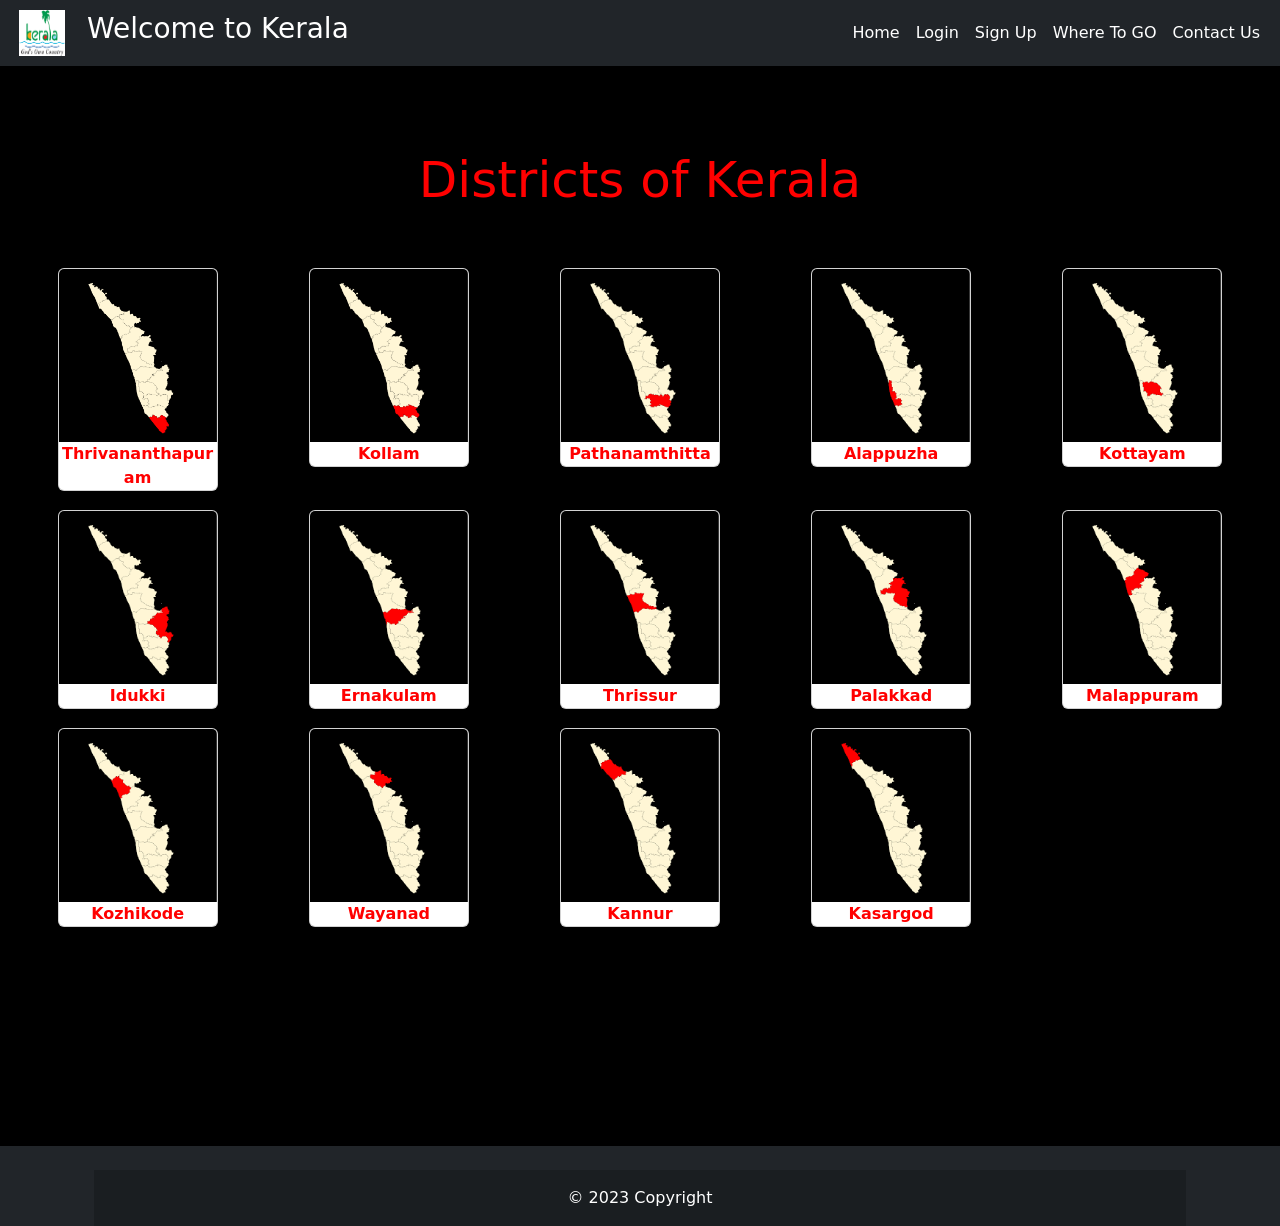
<file: districts.html>
<!DOCTYPE html>
<html lang="en">
<head>
    <meta charset="UTF-8">
    <meta http-equiv="X-UA-Compatible" content="IE=edge">
    <meta name="viewport" content="width=device-width, initial-scale=1.0">
    <title>Districts</title>
    <link rel="stylesheet" href="css/districts.css">
    <link href="https://cdn.jsdelivr.net/npm/bootstrap@5.3.0-alpha1/dist/css/bootstrap.min.css" rel="stylesheet" integrity="sha384-GLhlTQ8iRABdZLl6O3oVMWSktQOp6b7In1Zl3/Jr59b6EGGoI1aFkw7cmDA6j6gD" crossorigin="anonymous">
    <script src="https://cdn.jsdelivr.net/npm/bootstrap@5.3.0-alpha1/dist/js/bootstrap.bundle.min.js" integrity="sha384-w76AqPfDkMBDXo30jS1Sgez6pr3x5MlQ1ZAGC+nuZB+EYdgRZgiwxhTBTkF7CXvN" crossorigin="anonymous"></script>
</head>
<body>
    <nav class="navbar navbar-expand-lg bg-dark text-white fixed-top">
        <div class="container-fluid ">
          <img src="images/logoo.png" alt="logo" width="50px" height="50px">
          <h3 id="heading">Welcome to Kerala</h3>
          <button class="navbar-toggler" type="button" data-bs-toggle="collapse" data-bs-target="#navbarTogglerDemo02" aria-controls="navbarTogglerDemo02" aria-expanded="false" aria-label="Toggle navigation">
            <span class="navbar-toggler-icon"></span>
          </button>
          <div class="collapse navbar-collapse" id="navbarTogglerDemo02">
            <ul class="navbar-nav ms-auto mb-2 mb-lg-0">
              <li class="nav-item">
                <a class="nav-link  text-white" aria-current="page" href="index.html">Home</a>
              </li>
              <li class="nav-item">
                <a class="nav-link text-white" href="login.html">Login</a>
              </li>
              <li class="nav-item">
                <a class="nav-link text-white" href="sign.html">Sign Up</a>
              </li>
              <li class="nav-item">
                <a class="nav-link active text-white " href="districts.html">Where To GO</a>
              </li>
              <li class="nav-item">
                <a class="nav-link text-white">Contact Us</a>
              </li>
            </ul>
        
          </div>
        </div>
    </nav>  
      <div class="row kerala mx-auto">
        <h2 >Districts of Kerala</h2>
      <div class="row row-cols-1 row-cols-md-2 row-cols-lg-5 mx-auto   ">
        <div class="col">
          <div class="card h-80 mx-auto fade-in-image" style="width: 10rem; ">
            <img src="images/thiru.png" class="card-img-top" alt="...">
            <a class="active" href="thiruvananthapuram.html">Thrivananthapuram</a>
            
          </div>
        </div>  
        <div class="col">
          <div class="card h-80 mx-auto fade-in-image" style="width: 10rem;">
            <img src="images/kollam.png" class="card-img-top" alt="...">
            <a href="">Kollam</a>
            
          </div>
        </div>  
        <div class="col">
          <div class="card h-80 mx-auto" style="width: 10rem;">
            <img src="images/images.png" class="card-img-top" alt="...">
            <a href="">Pathanamthitta</a>
            
          </div>
        </div>
        <div class="col">
          <div class="card h-80 mx-auto" style="width: 10rem;">
            <img src="images/alappu.png" class="card-img-top" alt="...">
            <a class="active"  href="">Alappuzha</a>
            
          </div>
        </div>
        <div class="col"> 
          <div class="card h-80 mx-auto" style="width: 10rem;">
            <img src="images/kott.png" class="card-img-top" alt="...">
            <a href="">Kottayam</a>
           
          </div>
        </div>
        <div class="col">
          <div class="card h-80 mx-auto " style="width: 10rem;">
            <img src="images/idu.png" class="card-img-top" alt="...">
            <a class="active" href="idukki.html">Idukki</a>
            
          </div>
        </div> 
        <div class="col"> 
          <div class="card h-80 mx-auto" style="width: 10rem;">
            <img id="falls" src="images/erna.png" class="card-img-top" alt="...">
            <a href="">Ernakulam</a>
           
          </div>
        </div>
        <div class="col"> 
          <div class="card h-80 mx-auto " style="width: 10rem;">
            <img id="beach"src="images/thri.png" class="card-img-top" alt="...">
            <a class="active" href="thrissur.html">Thrissur</a>
          </div>
        </div>
        <div class="col"> 
            <div class="card h-80 mx-auto" style="width: 10rem;">
              <img id="beach"src="images/pala.png" class="card-img-top" alt="...">
              <a href="">Palakkad</a>
            </div>
        </div>
           
        <div class="col">
            <div class="card h-80 mx-auto" style="width: 10rem; ">
              <img src="images/mala.png" class="card-img-top" alt="...">
              <a href="">Malappuram</a>
              
            </div>
          </div>  
          <div class="col">
            <div class="card h-80 mx-auto" style="width: 10rem;">
              <img src="images/kozhi.png" class="card-img-top" alt="...">
              <a class="active" href="kozhikode.html">Kozhikode</a>
              
            </div>
          </div>  
          <div class="col">
            <div class="card h-80 mx-auto" style="width: 10rem;">
              <img src="images/waya.png" class="card-img-top" alt="...">
              <a class="active" href="wayanad.html">Wayanad</a>
              
            </div>
          </div>
          <div class="col">
            <div class="card h-80 mx-auto " style="width: 10rem;">
              <img src="images/kannu.png" class="card-img-top" alt="...">
              <a href="">Kannur</a>
              
            </div>
          </div>
          <div class="col"> 
            <div class="card h-80 mx-auto" style="width: 10rem;">
              <img src="images/kasa.png" class="card-img-top" alt="...">
              <a href="">Kasargod</a>
             
            </div>
          </div>
         
          
      </div>    
      </div> 

      <footer class="bg-dark text-center text-white">
        <!-- Grid container -->
        <div class="container p-4 pb-0">
                  <!-- Copyright -->
        <div class="text-center p-3" style="background-color: rgba(0, 0, 0, 0.2);">
          © 2023 Copyright
          
        </div>
        <!-- Copyright -->
      </footer>
        
      </div>
      <!-- End of .container -->
        
</body>
</html>
</file>
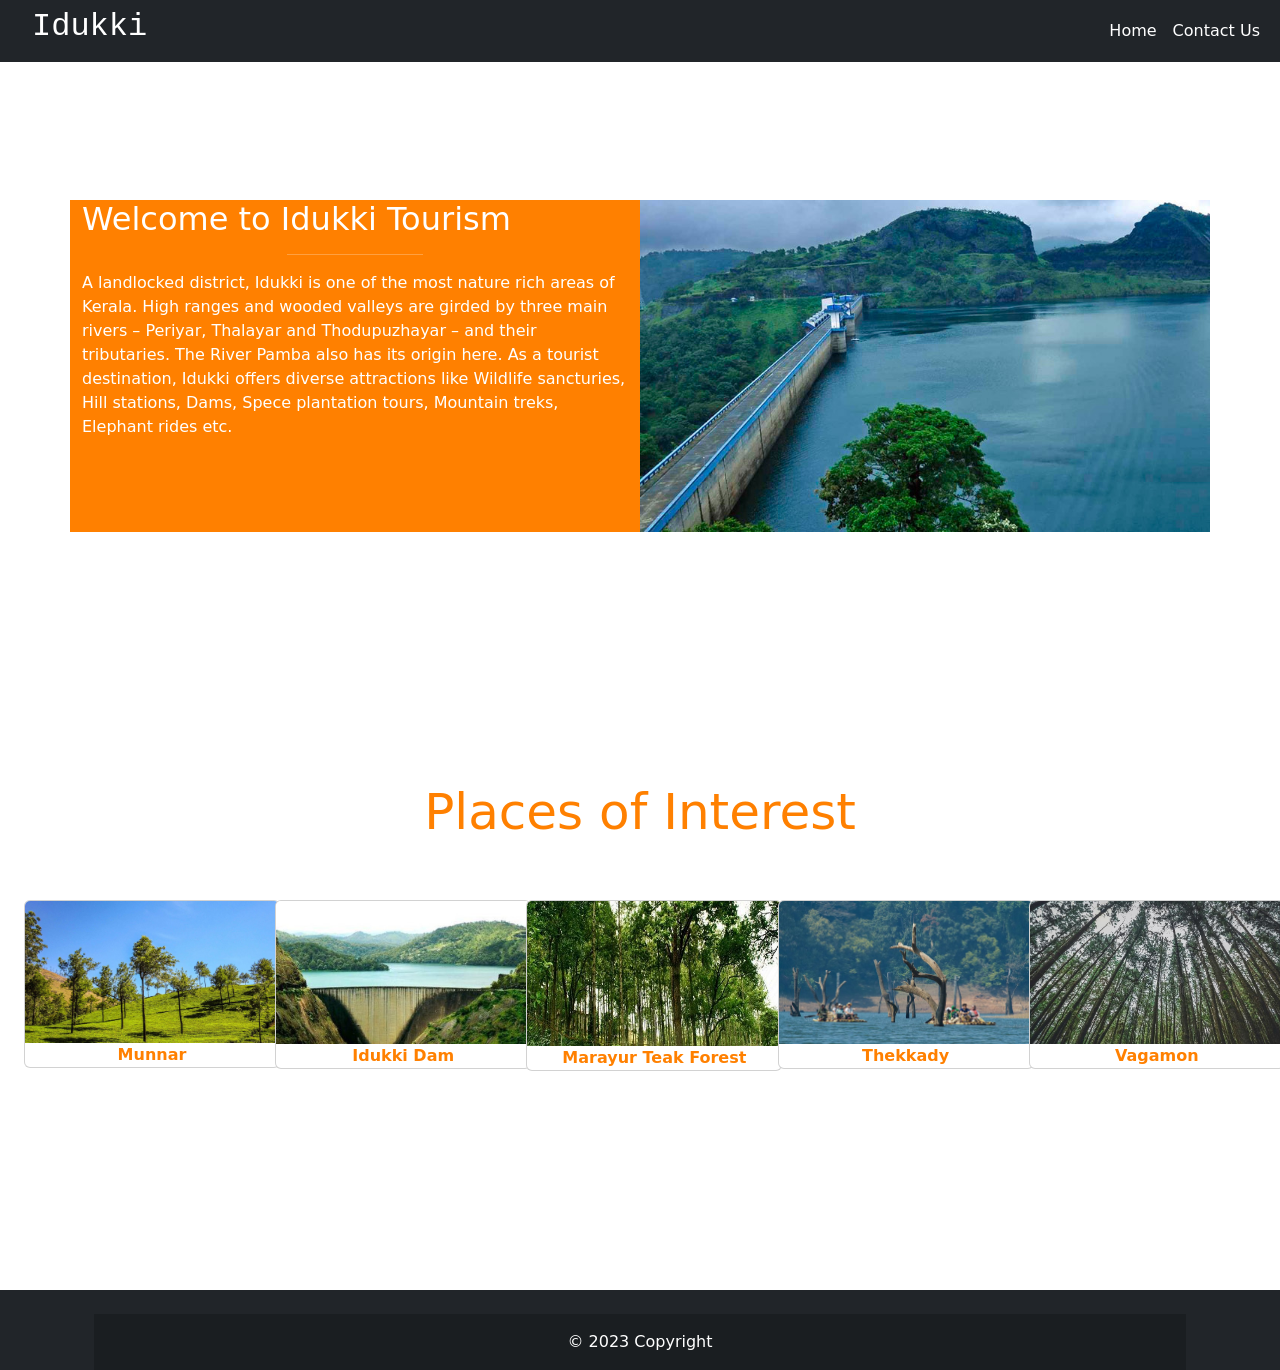
<file: idukki.html>
<!DOCTYPE html>
<html lang="en">
<head>
    <meta charset="UTF-8">
    <meta http-equiv="X-UA-Compatible" content="IE=edge">
    <meta name="viewport" content="width=device-width, initial-scale=1.0">
    <title>Idukki</title>
    <link rel="stylesheet" href="css/idukki.css">
    <link href="https://cdn.jsdelivr.net/npm/bootstrap@5.3.0-alpha1/dist/css/bootstrap.min.css" rel="stylesheet" integrity="sha384-GLhlTQ8iRABdZLl6O3oVMWSktQOp6b7In1Zl3/Jr59b6EGGoI1aFkw7cmDA6j6gD" crossorigin="anonymous">
    <script src="https://cdn.jsdelivr.net/npm/bootstrap@5.3.0-alpha1/dist/js/bootstrap.bundle.min.js" integrity="sha384-w76AqPfDkMBDXo30jS1Sgez6pr3x5MlQ1ZAGC+nuZB+EYdgRZgiwxhTBTkF7CXvN" crossorigin="anonymous"></script>
</head>
<body>
    <nav class="navbar fixed-top navbar-expand-lg bg-dark text-white fixed-top">
        <div class="container-fluid ">
          
          <h2 id="heading">Idukki</h2>
          <button class="navbar-toggler" type="button" data-bs-toggle="collapse" data-bs-target="#navbarTogglerDemo02" aria-controls="navbarTogglerDemo02" aria-expanded="false" aria-label="Toggle navigation">
            <span class="navbar-toggler-icon"></span>
          </button>
          <div class="collapse navbar-collapse" id="navbarTogglerDemo02">
            <ul class="navbar-nav ms-auto mb-2 mb-lg-0">
              
              <li class="nav-item">
                <a class="nav-link active text-white" href="districts.html">Home</a>
              </li>
              <li class="nav-item">
                <a class="nav-link text-white">Contact Us</a>
              </li>
            </ul>
        
          </div>
        </div>
    </nav> 
    <!--  -->
    <section class="welcome">
        <div class="container">
    <div class="row ">
        <div class="col-md-6 left">
            <aside>
                <h2>Welcome to Idukki Tourism</h2>
                <hr class="w-25 mx-auto">
                <p>
                    A landlocked district, Idukki is one of the most nature rich areas of Kerala. High ranges and wooded valleys are girded by three main rivers – Periyar, Thalayar and Thodupuzhayar – and their tributaries. The River Pamba also has its origin here. As a tourist destination, Idukki offers diverse attractions like Wildlife sancturies, Hill stations, Dams, Spece plantation tours, Mountain treks, Elephant rides etc.
                     
                </p>
            </aside>

        </div>
        
        <div class="col-md-6 right p-0" data-parallax="scroll" >
          <img src="images/idukki-dam-aravind-bala.jpg" class="img-fluid" id="right-img">
        </div>

    </div>
    </div>
    </section>
     <!--  -->
    
     <div class="row kerala mx-auto">
        <h2 >Places of Interest</h2>
      <div class="row row-cols-1 row-cols-md-2 row-cols-lg-5 mx-auto   ">
        <div class="col">
          <div class="card h-90 mx-auto fade-in-image" style="width: 16rem; ">
            <img src="images/munnar.jpg" class="card-img-top" alt="...">
            <a class="active" href="">Munnar</a>
            
          </div>
        </div>  
        <div class="col">
          <div class="card h-90 mx-auto fade-in-image" style="width: 16rem;">
            <img src="images/Idukki-arch-dam-JayKrishnan-twitter.jpg" class="card-img-top" alt="...">
            <a href="">Idukki Dam</a>
            
          </div>
        </div>  
        <div class="col">
          <div class="card h-90 mx-auto" style="width: 16rem;">
            <img src="images/Marayoor-Sandalwoodt-Munnar-2.jpg" class="card-img-top" alt="...">
            <a href="">Marayur Teak Forest</a>
            
          </div>
        </div>
        <div class="col">
          <div class="card h-90 mx-auto" style="width: 16rem;">
            <img src="images/2018060638-1024x577.jpg" class="card-img-top" alt="...">
            <a class="active"  href="">Thekkady</a>
            
          </div>
        </div>
        <div class="col"> 
          <div class="card h-90 mx-auto" style="width: 16rem;">
            <img src="images/waga2.jpg" class="card-img-top" alt="...">
            <a href="">Vagamon</a>
           
          </div>
        </div>
       </div>
      </div>
      <footer class="bg-dark text-center text-white">
        <!-- Grid container -->
        <div class="container p-4 pb-0">
                  <!-- Copyright -->
        <div class="text-center p-3" style="background-color: rgba(0, 0, 0, 0.2);">
          © 2023 Copyright
          
        </div>
        <!-- Copyright -->
      </footer>
        
      </div>
      <!-- End of .container -->
        
      
    
    
</body>
</html>
</file>
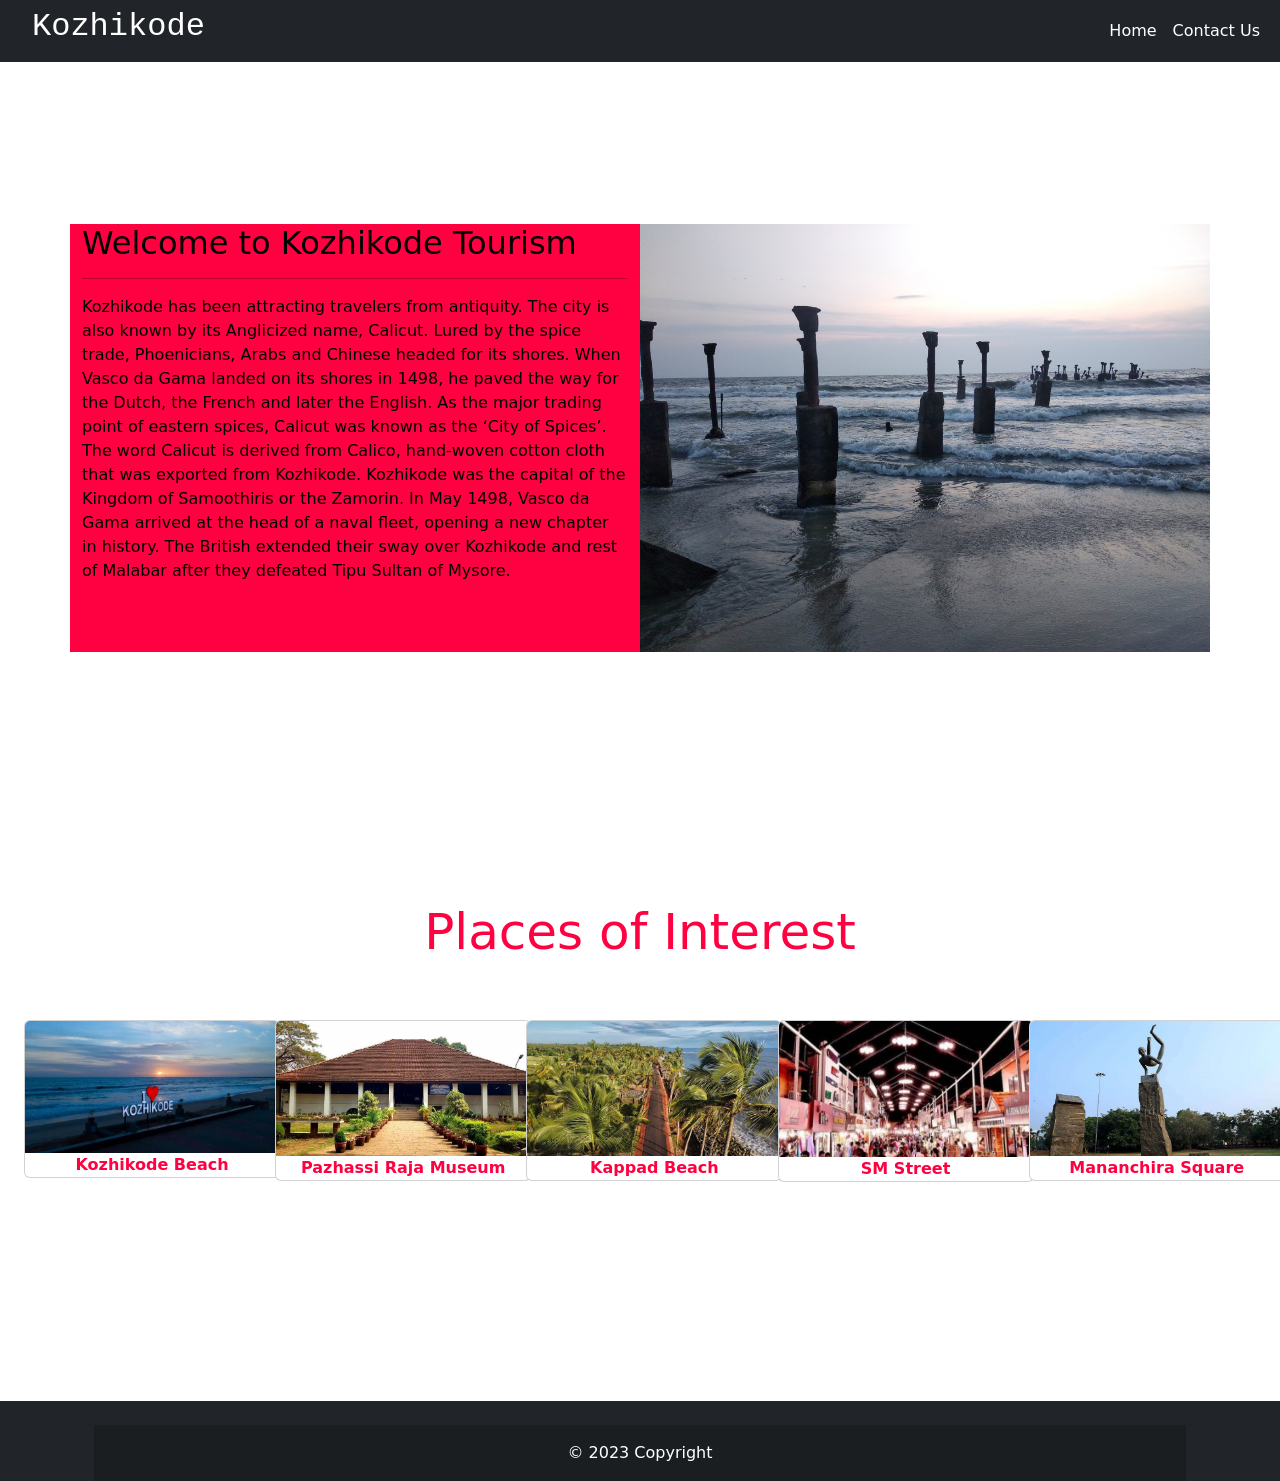
<file: kozhikode.html>
!DOCTYPE html>
<html lang="en">
<head>
    <meta charset="UTF-8">
    <meta http-equiv="X-UA-Compatible" content="IE=edge">
    <meta name="viewport" content="width=device-width, initial-scale=1.0">
    <title>Kozhikode</title>
    <link rel="stylesheet" href="css/kozhikode.css">
    <link href="https://cdn.jsdelivr.net/npm/bootstrap@5.3.0-alpha1/dist/css/bootstrap.min.css" rel="stylesheet" integrity="sha384-GLhlTQ8iRABdZLl6O3oVMWSktQOp6b7In1Zl3/Jr59b6EGGoI1aFkw7cmDA6j6gD" crossorigin="anonymous">
    <script src="https://cdn.jsdelivr.net/npm/bootstrap@5.3.0-alpha1/dist/js/bootstrap.bundle.min.js" integrity="sha384-w76AqPfDkMBDXo30jS1Sgez6pr3x5MlQ1ZAGC+nuZB+EYdgRZgiwxhTBTkF7CXvN" crossorigin="anonymous"></script>
</head>
<body>
    <nav class="navbar fixed-top navbar-expand-lg bg-dark text-white fixed-top">
        <div class="container-fluid ">
          
          <h2 id="heading">Kozhikode</h2>
          <button class="navbar-toggler" type="button" data-bs-toggle="collapse" data-bs-target="#navbarTogglerDemo02" aria-controls="navbarTogglerDemo02" aria-expanded="false" aria-label="Toggle navigation">
            <span class="navbar-toggler-icon"></span>
          </button>
          <div class="collapse navbar-collapse" id="navbarTogglerDemo02">
            <ul class="navbar-nav ms-auto mb-2 mb-lg-0">
              
              <li class="nav-item">
                <a class="nav-link active text-white" href="districts.html">Home</a>
              </li>
              <li class="nav-item">
                <a class="nav-link text-white">Contact Us</a>
              </li>
            </ul>
        
          </div>
        </div>
    </nav> 
    <!--  -->
    <section class="welcome">
        <div class="container">
    <div class="row ">
        <div class="col-md-6 left">
            <aside>
                <h2 id="heading mx-auto">Welcome to Kozhikode Tourism</h2>
                <hr class="w-30 mx-auto">
                <p>
                  Kozhikode has been attracting travelers from antiquity. The city is also known by its Anglicized name, Calicut.

                  Lured by the spice trade, Phoenicians, Arabs and Chinese headed for its shores. When Vasco da Gama landed on its shores in 1498, he paved the way for the Dutch, the French and later the English. As the major trading point of eastern spices, Calicut was known as the ‘City of Spices’.
                  
                 The word Calicut is derived from Calico, hand-woven cotton cloth that was exported from Kozhikode. Kozhikode was the capital of the Kingdom of Samoothiris or the Zamorin.
                  
                 In May 1498, Vasco da Gama arrived at the head of a naval fleet, opening a new chapter in history. The British extended their sway over Kozhikode and rest of Malabar after they defeated Tipu Sultan of Mysore. 
                     
                </p>
            </aside>

        </div>
        
        <div class="col-md-6 right p-0" data-parallax="scroll" >
          <img src="images/Kozhikode-beach.jpg" class="img-fluid" id="right-img">
        </div>

    </div>
    </div>
    </section>
     <!--  -->
    
     <div class="row kerala mx-auto">
        <h2 >Places of Interest</h2>
      <div class="row row-cols-1 row-cols-md-2 row-cols-lg-5 mx-auto   ">
        <div class="col">
          <div class="card h-90 mx-auto" style="width: 16rem; ">
            <img src="images/kozhikode-beach-main.jpg" class="card-img-top" alt="...">
            <a class="active" href="">Kozhikode Beach</a>
            
          </div>
        </div>  
        <div class="col">
          <div class="card h-80 mx-auto " style="width: 16rem;">
            <img src="images/pazhassi-raja-museum-art-gallery.jpg" class="card-img-top" alt="...">
            <a href="">Pazhassi Raja Museum</a>
            
          </div>
        </div>  
        <div class="col">
          <div class="card h-90 mx-auto" style="width: 16rem;">
            <img src="images/kappad-beach.jpg" class="card-img-top" alt="...">
            <a href="">Kappad Beach</a>
            
          </div>
        </div>
        <div class="col">
          <div class="card h-90 mx-auto" style="width: 16rem;">
            <img src="images/D3OTm3nWkAEu5yj.jpg" class="card-img-top" alt="...">
            <a class="active"  href="">SM Street</a>
            
          </div>
        </div>
        <div class="col"> 
          <div class="card h-90 mx-auto" style="width: 16rem;">
            <img src="images/Mananchira_Square-16112019180122.jpg" class="card-img-top" alt="...">
            <a href="">Mananchira Square</a>
           
          </div>
        </div>
       </div>
      </div>
      <footer class="bg-dark text-center text-white">
        <!-- Grid container -->
        <div class="container p-4 pb-0">
                  <!-- Copyright -->
        <div class="text-center p-3" style="background-color: rgba(0, 0, 0, 0.2);">
          © 2023 Copyright
          
        </div>
        <!-- Copyright -->
      </footer>
        
      </div>
      <!-- End of .container -->
        
      
    
    
</body>
</html>
</file>
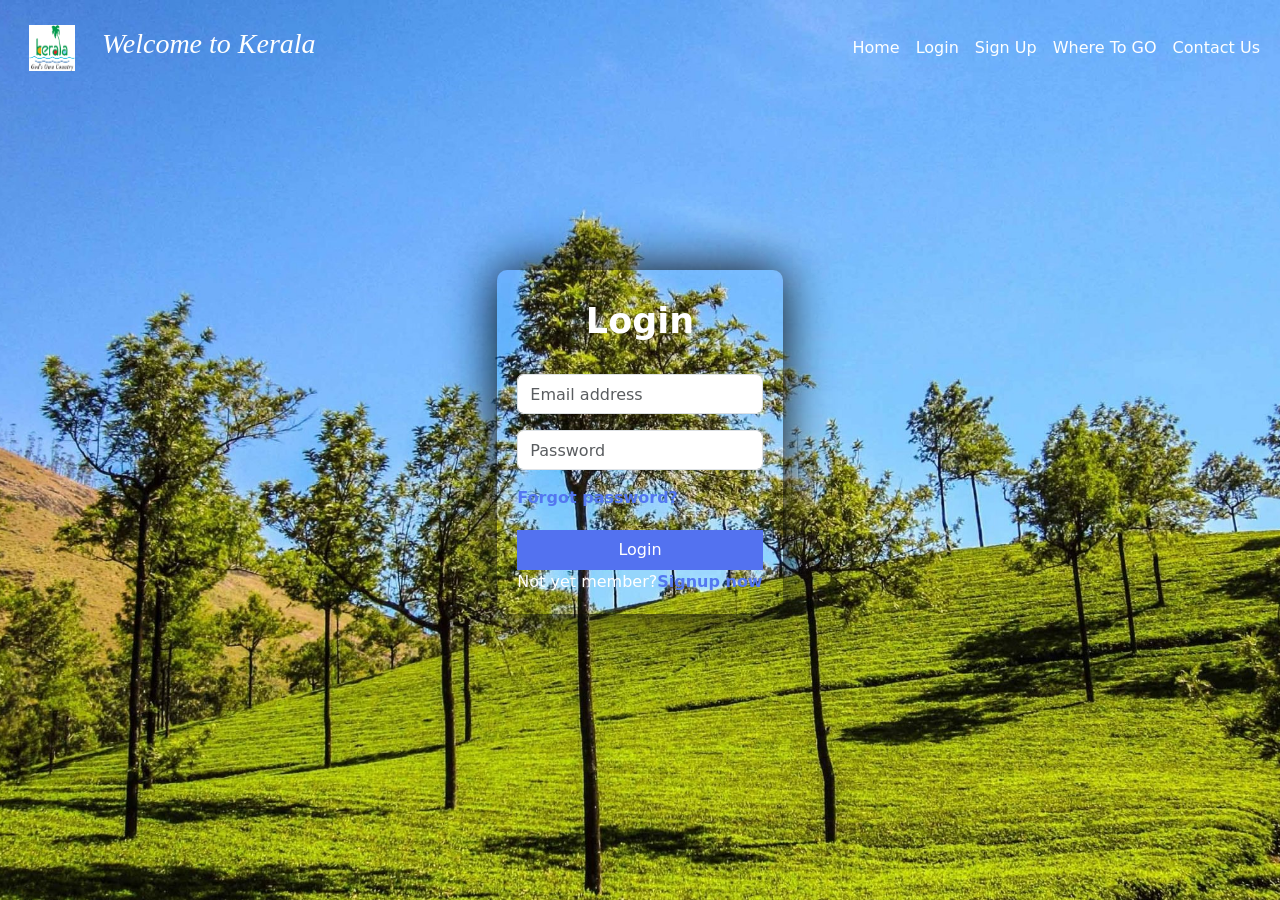
<file: login.html>
<!DOCTYPE html>
<html lang="en">
<head>
    <meta charset="UTF-8">
    <meta http-equiv="X-UA-Compatible" content="IE=edge">
    <meta name="viewport" content="width=device-width, initial-scale=1.0">
    <title>Login Page</title>
    <link rel="stylesheet" href="css/login.css">
    <link href="https://cdn.jsdelivr.net/npm/bootstrap@5.3.0-alpha1/dist/css/bootstrap.min.css" rel="stylesheet" integrity="sha384-GLhlTQ8iRABdZLl6O3oVMWSktQOp6b7In1Zl3/Jr59b6EGGoI1aFkw7cmDA6j6gD" crossorigin="anonymous">
    <script src="https://cdn.jsdelivr.net/npm/bootstrap@5.3.0-alpha1/dist/js/bootstrap.bundle.min.js" integrity="sha384-w76AqPfDkMBDXo30jS1Sgez6pr3x5MlQ1ZAGC+nuZB+EYdgRZgiwxhTBTkF7CXvN" crossorigin="anonymous"></script>
    <script src="https://cdn.jsdelivr.net/npm/@popperjs/core@2.11.6/dist/umd/popper.min.js" integrity="sha384-oBqDVmMz9ATKxIep9tiCxS/Z9fNfEXiDAYTujMAeBAsjFuCZSmKbSSUnQlmh/jp3" crossorigin="anonymous"></script>
<script src="https://cdn.jsdelivr.net/npm/bootstrap@5.3.0-alpha1/dist/js/bootstrap.min.js" integrity="sha384-mQ93GR66B00ZXjt0YO5KlohRA5SY2XofN4zfuZxLkoj1gXtW8ANNCe9d5Y3eG5eD" crossorigin="anonymous"></script>
</head>
<body>
    <div class="full-page">
        
    
        <nav class="navbar navbar-expand-lg text-white">
        <div class="container-fluid">
          <img src="images/logoo.png" alt="logo" >
          <h3 id="heading">Welcome to Kerala</h3>
          <button class="navbar-toggler" type="button" data-bs-toggle="collapse" data-bs-target="#navbarTogglerDemo02" aria-controls="navbarTogglerDemo02" aria-expanded="false" aria-label="Toggle navigation">
            <span class="navbar-toggler-icon"></span>
          </button>
          <div class="collapse navbar-collapse" id="navbarTogglerDemo02">
            <ul class="navbar-nav ms-auto mb-2 mb-lg-0">
              <li class="nav-item">
                <a class="nav-link  text-white" aria-current="page" href="index.html">Home</a>
              </li>
              <li class="nav-item">
                <a class="nav-link active text-white" href="login.html">Login</a>
              </li>
              <li class="nav-item">
                <a class="nav-link text-white" href="sign.html">Sign Up</a>
              </li>
              <li class="nav-item">
                <a class="nav-link text-white " href="districts.html">Where To GO</a>
              </li>
              <li class="nav-item">
                <a class="nav-link text-white">Contact Us</a>
              </li>
            </ul>
        
          </div>
        </div>
      </nav>
      
    </div> 



       <div class="formcontainer d-flex justifyy-content-centre text-white">
            <form action="districts.html">
                <h4>Login</h4>
                <br>
                <div class="mb-3 input-area" >
                <input type="email"  placeholder="Email address"class="form-control" id="email" onkeyup="validateEmail()" >
                <span id="emailError"></span>
                </div>

              
                <div class="mb-3 input-area">
                <input type="password" placeholder="Password" class="form-control" id="password" onkeyup="validatePassword()">
                <span id="passError"></span>
                <div id="passStrength" class="strength"></div>
                </div>

                <div class="pass-link">
                <a href="#">Forgot password?</a>
                
                <input type="submit" value="Login" onclick="return validateLogin()">
                </div>
                <div class="signup-link">Not yet member?<a href="sign.html">Signup now</a>

                </div>
              
              </form>
  </div>  

<script src="login.js"></script>   
</body>
</html>
</file>
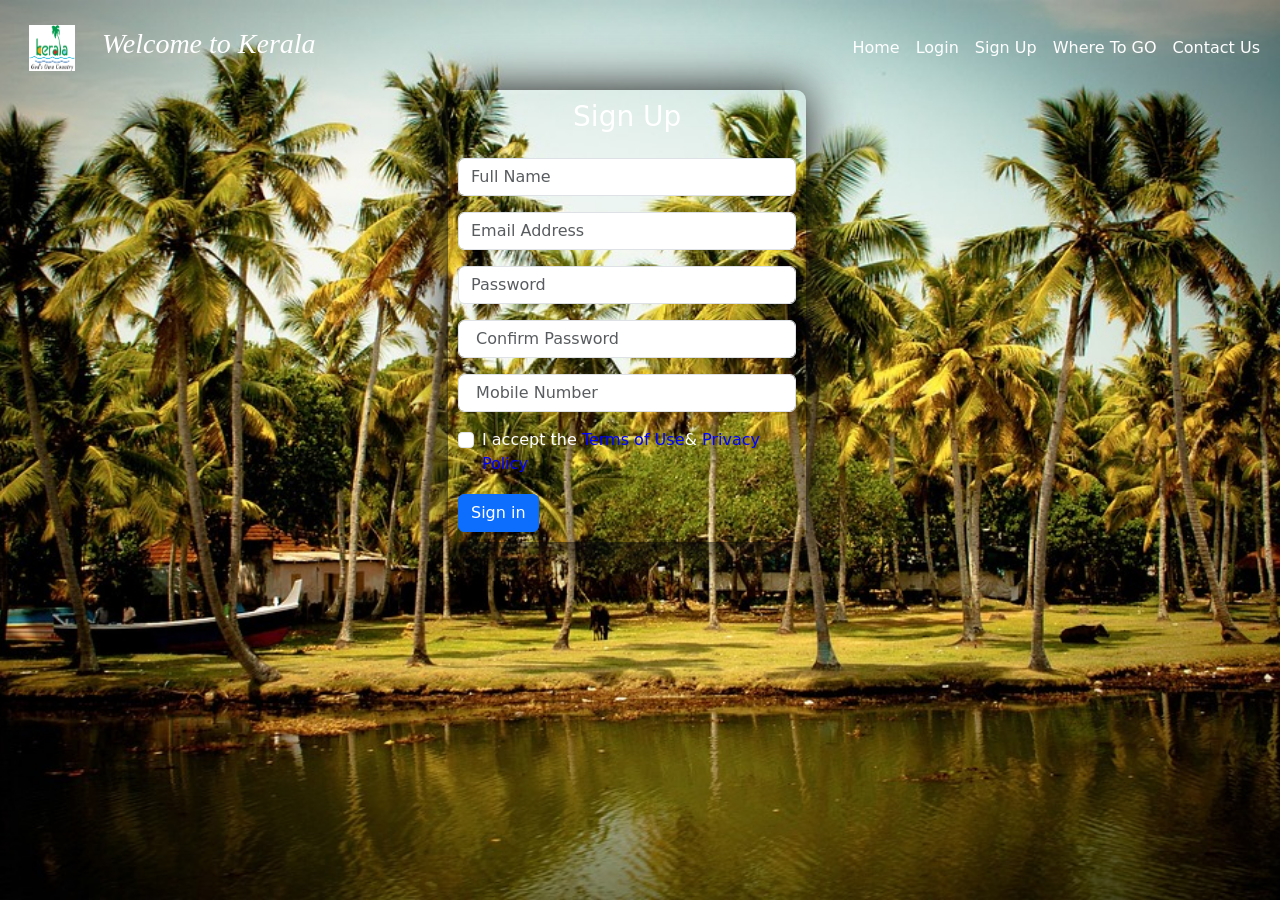
<file: sign.html>
<!DOCTYPE html>
<html lang="en">
<head>
    <meta charset="UTF-8">
    <meta http-equiv="X-UA-Compatible" content="IE=edge">
    <meta name="viewport" content="width=device-width, initial-scale=1.0">
    <title>Sign Up </title>
    <link rel="stylesheet" href="css/sign.css">
    <link href="https://cdn.jsdelivr.net/npm/bootstrap@5.3.0-alpha1/dist/css/bootstrap.min.css" rel="stylesheet" integrity="sha384-GLhlTQ8iRABdZLl6O3oVMWSktQOp6b7In1Zl3/Jr59b6EGGoI1aFkw7cmDA6j6gD" crossorigin="anonymous">
    <script src="https://cdn.jsdelivr.net/npm/bootstrap@5.3.0-alpha1/dist/js/bootstrap.bundle.min.js" integrity="sha384-w76AqPfDkMBDXo30jS1Sgez6pr3x5MlQ1ZAGC+nuZB+EYdgRZgiwxhTBTkF7CXvN" crossorigin="anonymous"></script>
    <script src="https://cdn.jsdelivr.net/npm/@popperjs/core@2.11.6/dist/umd/popper.min.js" integrity="sha384-oBqDVmMz9ATKxIep9tiCxS/Z9fNfEXiDAYTujMAeBAsjFuCZSmKbSSUnQlmh/jp3" crossorigin="anonymous"></script>
<script src="https://cdn.jsdelivr.net/npm/bootstrap@5.3.0-alpha1/dist/js/bootstrap.min.js" integrity="sha384-mQ93GR66B00ZXjt0YO5KlohRA5SY2XofN4zfuZxLkoj1gXtW8ANNCe9d5Y3eG5eD" crossorigin="anonymous"></script>
</head>
<body>
    <div class="full-page">
        
    
        <nav class="navbar navbar-expand-lg text-white">
        <div class="container-fluid">
          <img src="images/logoo.png" alt="logo" width="50px" height="50px" >
          <h3 id="heading">Welcome to Kerala</h3>
          <button class="navbar-toggler" type="button" data-bs-toggle="collapse" data-bs-target="#navbarTogglerDemo02" aria-controls="navbarTogglerDemo02" aria-expanded="false" aria-label="Toggle navigation">
            <span class="navbar-toggler-icon"></span>
          </button>
          <div class="collapse navbar-collapse" id="navbarTogglerDemo02">
            <ul class="navbar-nav ms-auto mb-2 mb-lg-0">
              <li class="nav-item">
                <a class="nav-link  text-white" aria-current="page" href="index.html">Home</a>
              </li>
              <li class="nav-item">
                <a class="nav-link  text-white" href="login.html">Login</a>
              </li>
              <li class="nav-item">
                <a class="nav-link active text-white" href="sign.html">Sign Up</a>
              </li>
              <li class="nav-item">
                <a class="nav-link text-white " href="districts.html">Where To GO</a>
              </li>
              <li class="nav-item">
                <a class="nav-link text-white">Contact Us</a>
              </li>
            </ul>
        
          </div>
        </div>
      </nav>
      
    </div> 


 <div class="formcontainer  justify-content-center d-flex">
          <form action="login.html" class="row g-3 text-white ">
            <h3>Sign Up</h3>
            <br>
            <div class="col-md-12">
            <input type="text" class="form-control" onkeyup="validateName()" id="name" placeholder="Full Name">
            <span id="nameError"></span>
            </div>
           
            <div class="col-12">
            <input type="email" class="form-control"  onkeyup="validateEmail()" id="email" placeholder="Email Address">
            <span id="emailError"></span>
            </div>
            
            <div class="col-12">
            <input type="password" class="form-control"onkeyup="validatePassword()" id="password" placeholder="Password">
            <span id="passError"></span>
            </div>
            
            <div class="col-12">
            <input type="password" class="form-control" onkeyup="validateConfirm()" id="confirmPassword" placeholder=" Confirm Password">
            <span id="confirmError"></span>
            </div>
            
            <div class="col-12">
            <input type="text" class="form-control" onkeyup="validateNumber()" id="number" placeholder=" Mobile Number">
            <span id="numberError"></span>
            </div>
           
            <div class="col-12">
              <div class="form-check">
                <input class="form-check-input" type="checkbox" id="gridCheck">
                <label class="form-check-label" for="gridCheck">
                  I accept the <a href="#"> Terms of Use</a>&<a href="#"> Privacy Policy</a> 
                </label>
              </div>
            </div>
            
            <div class="col-12">
              <button type="submit" class="btn btn-primary"  onclick="return validateSignIn()">Sign in</button>
            </div>
          </form>
   </div> 

<script src="sign.js"></script>    
</body>
</html>
</file>
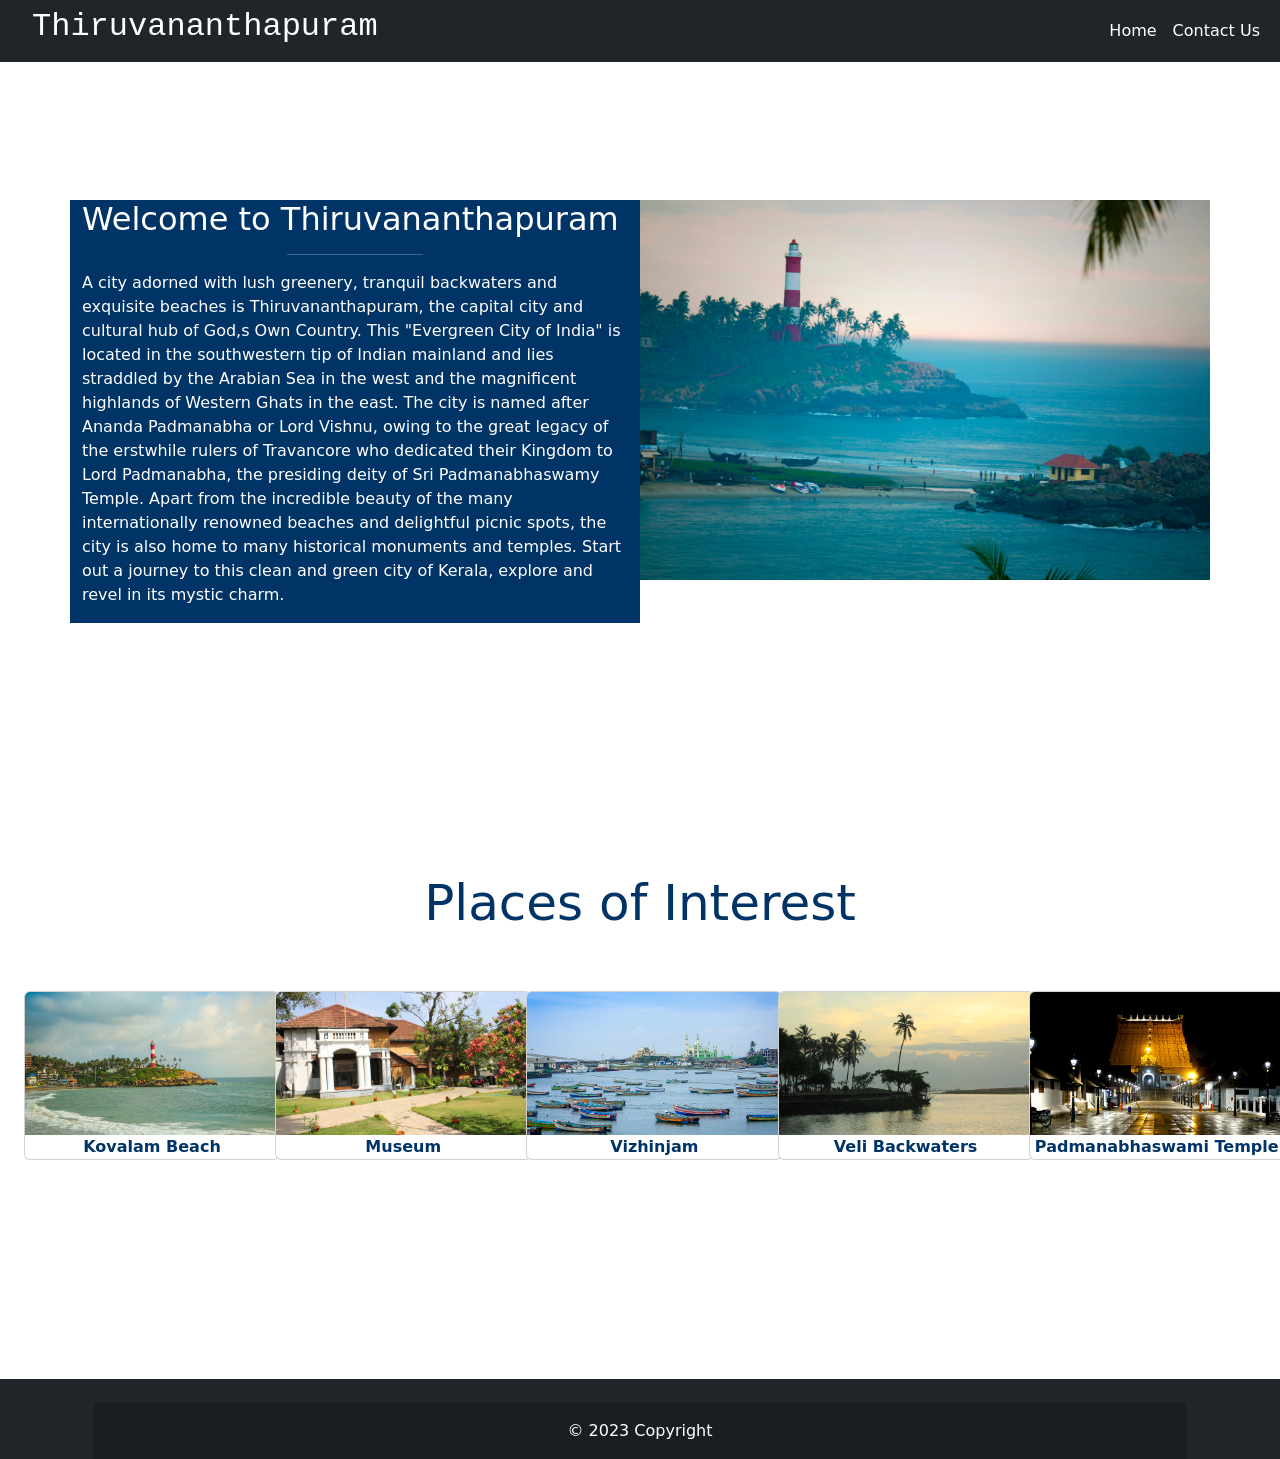
<file: thiruvananthapuram.html>
<!DOCTYPE html>
<html lang="en">
<head>
    <meta charset="UTF-8">
    <meta http-equiv="X-UA-Compatible" content="IE=edge">
    <meta name="viewport" content="width=device-width, initial-scale=1.0">
    <title>Thiruvananthapuram</title>
    <link rel="stylesheet" href="css/thiru.css">
    <link href="https://cdn.jsdelivr.net/npm/bootstrap@5.3.0-alpha1/dist/css/bootstrap.min.css" rel="stylesheet" integrity="sha384-GLhlTQ8iRABdZLl6O3oVMWSktQOp6b7In1Zl3/Jr59b6EGGoI1aFkw7cmDA6j6gD" crossorigin="anonymous">
    <script src="https://cdn.jsdelivr.net/npm/bootstrap@5.3.0-alpha1/dist/js/bootstrap.bundle.min.js" integrity="sha384-w76AqPfDkMBDXo30jS1Sgez6pr3x5MlQ1ZAGC+nuZB+EYdgRZgiwxhTBTkF7CXvN" crossorigin="anonymous"></script>
</head>
<body>
    <nav class="navbar fixed-top navbar-expand-lg bg-dark text-white fixed-top">
        <div class="container-fluid ">
          
          <h2 id="heading"> Thiruvananthapuram</h2>
          <button class="navbar-toggler" type="button" data-bs-toggle="collapse" data-bs-target="#navbarTogglerDemo02" aria-controls="navbarTogglerDemo02" aria-expanded="false" aria-label="Toggle navigation">
            <span class="navbar-toggler-icon"></span>
          </button>
          <div class="collapse navbar-collapse" id="navbarTogglerDemo02">
            <ul class="navbar-nav ms-auto mb-2 mb-lg-0">
              
              <li class="nav-item">
                <a class="nav-link active text-white" href="districts.html">Home</a>
              </li>
              <li class="nav-item">
                <a class="nav-link text-white">Contact Us</a>
              </li>
            </ul>
        
          </div>
        </div>
    </nav> 
    <!--  -->
    <section class="welcome">
        <div class="container">
    <div class="row ">
        <div class="col-md-6 left">
            <aside>
                <h2>Welcome to Thiruvananthapuram</h2>
                <hr class="w-25 mx-auto">
                <p>
                    A city adorned with lush greenery, tranquil backwaters and exquisite beaches is Thiruvananthapuram, the capital city and cultural hub of God,s Own Country. This "Evergreen City of India" is located in the southwestern tip of Indian mainland and lies straddled by the Arabian Sea in the west and the magnificent highlands of Western Ghats in the east. The city is named after Ananda Padmanabha or Lord Vishnu, owing to the great legacy of the erstwhile rulers of Travancore who dedicated their Kingdom to Lord Padmanabha, the presiding deity of Sri Padmanabhaswamy Temple. Apart from the incredible beauty of the many internationally renowned beaches and delightful picnic spots, the city is also home to many historical monuments and temples. Start out a journey to this clean and green city of Kerala, explore and revel in its mystic charm.
                     
                </p>
            </aside>

        </div>
        
        <div class="col-md-6 right p-0" data-parallax="scroll" data-image-src="https://www.dtpcthiruvananthapuram.com/img/home-bg.jpg">
          <img src="images/home-bg.jpg" class="img-fluid" id="right-img">
        </div>

    </div>
    </div>
    </section>
     <!--  -->
    
     <div class="row kerala mx-auto">
        <h2 >Places of Interest</h2>
      <div class="row row-cols-1 row-cols-md-2 row-cols-lg-5 mx-auto   ">
        <div class="col">
          <div class="card h-90 mx-auto fade-in-image" style="width: 16rem; ">
            <img src="images/kovalam.jpg" class="card-img-top" alt="...">
            <a class="active" href="thiruvananthapuram.html">Kovalam Beach</a>
            
          </div>
        </div>  
        <div class="col">
          <div class="card h-90 mx-auto fade-in-image" style="width: 16rem;">
            <img src="images/keralam-museum-of-history-heritage.jpg" class="card-img-top" alt="...">
            <a href="">Museum</a>
            
          </div>
        </div>  
        <div class="col">
          <div class="card h-90 mx-auto" style="width: 16rem;">
            <img src="images/vizhinjam.jpg" class="card-img-top" alt="...">
            <a href="">Vizhinjam</a>
            
          </div>
        </div>
        <div class="col">
          <div class="card h-90 mx-auto" style="width: 16rem;">
            <img src="images/veli-backwaters.jpg" class="card-img-top" alt="...">
            <a class="active"  href="">Veli Backwaters</a>
            
          </div>
        </div>
        <div class="col"> 
          <div class="card h-90 mx-auto" style="width: 16rem;">
            <img src="images/padmanabhswami-temple.jpg" class="card-img-top" alt="...">
            <a href="">Padmanabhaswami Temple</a>
           
          </div>
        </div>
       </div>
      </div>
      <footer class="bg-dark text-center text-white">
        <!-- Grid container -->
        <div class="container p-4 pb-0">
                  <!-- Copyright -->
        <div class="text-center p-3" style="background-color: rgba(0, 0, 0, 0.2);">
          © 2023 Copyright
          
        </div>
        <!-- Copyright -->
      </footer>
        
      </div>
      <!-- End of .container -->
        
      
    
    
</body>
</html>
</file>
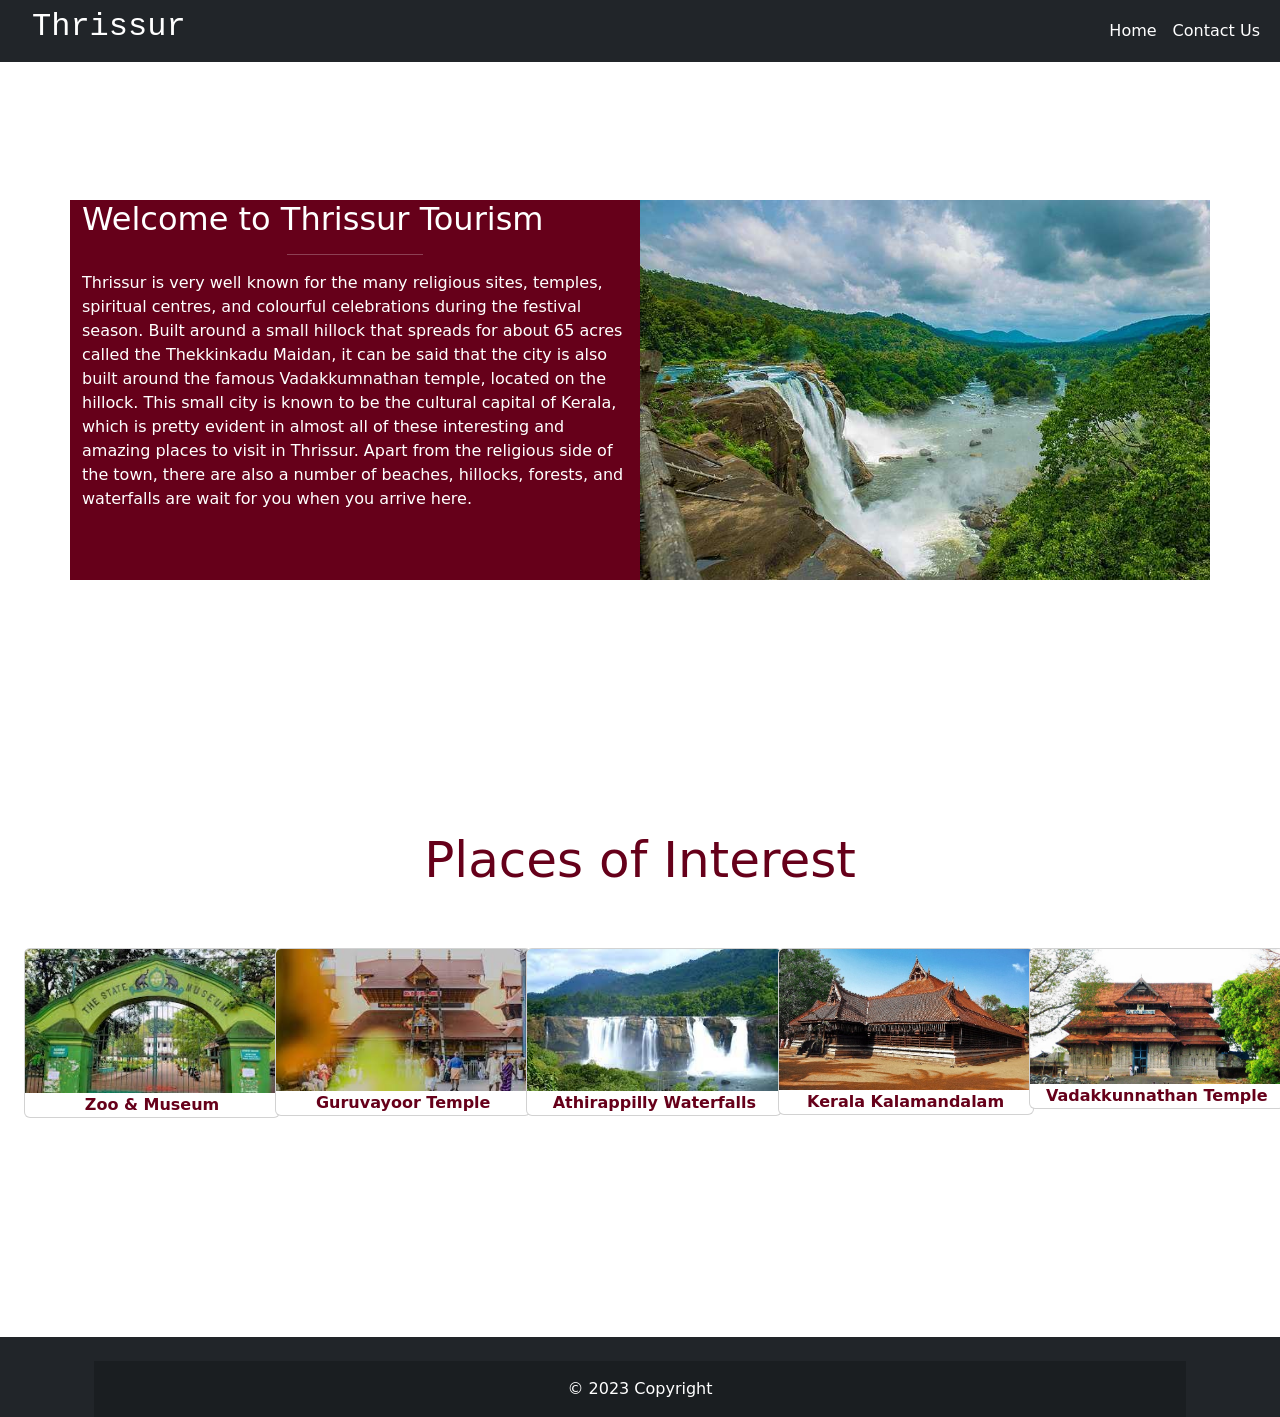
<file: thrissur.html>
<!DOCTYPE html>
<html lang="en">
<head>
    <meta charset="UTF-8">
    <meta http-equiv="X-UA-Compatible" content="IE=edge">
    <meta name="viewport" content="width=device-width, initial-scale=1.0">
    <title>Thrissur</title>
    <link rel="stylesheet" href="css/thrissur.css">
    <link href="https://cdn.jsdelivr.net/npm/bootstrap@5.3.0-alpha1/dist/css/bootstrap.min.css" rel="stylesheet" integrity="sha384-GLhlTQ8iRABdZLl6O3oVMWSktQOp6b7In1Zl3/Jr59b6EGGoI1aFkw7cmDA6j6gD" crossorigin="anonymous">
    <script src="https://cdn.jsdelivr.net/npm/bootstrap@5.3.0-alpha1/dist/js/bootstrap.bundle.min.js" integrity="sha384-w76AqPfDkMBDXo30jS1Sgez6pr3x5MlQ1ZAGC+nuZB+EYdgRZgiwxhTBTkF7CXvN" crossorigin="anonymous"></script>
    <link rel="stylesheet" href="https://cdnjs.cloudflare.com/ajax/libs/font-awesome/4.7.0/css/font-awesome.min.css">
</head>

<body>
    <nav class="navbar fixed-top navbar-expand-lg bg-dark text-white fixed-top">
        <div class="container-fluid ">
          
          <h2 id="heading">Thrissur</h2>
          <button class="navbar-toggler" type="button" data-bs-toggle="collapse" data-bs-target="#navbarTogglerDemo02" aria-controls="navbarTogglerDemo02" aria-expanded="false" aria-label="Toggle navigation">
            <span class="navbar-toggler-icon"></span>
          </button>
          <div class="collapse navbar-collapse" id="navbarTogglerDemo02">
            <ul class="navbar-nav ms-auto mb-2 mb-lg-0">
              
              <li class="nav-item">
                <a class="nav-link active text-white" href="districts.html">Home</a>
              </li>
              <li class="nav-item">
                <a class="nav-link text-white">Contact Us</a>
              </li>
            </ul>
        
          </div>
        </div>
    </nav> 
    <!--  -->
    <section class="welcome">
        <div class="container">
    <div class="row ">
        <div class="col-md-6 left">
            <aside>
                <h2>Welcome to Thrissur Tourism</h2>
                <hr class="w-25 mx-auto">
                <p>
                    Thrissur is very well known for the many religious sites, temples, spiritual centres, and colourful celebrations during the festival season.

Built around a small hillock that spreads for about 65 acres called the Thekkinkadu Maidan, it can be said that the city is also built around the famous Vadakkumnathan temple, located on the hillock. This small city is known to be the cultural capital of Kerala, which is pretty evident in almost all of these interesting and amazing places to visit in Thrissur.

Apart from the religious side of the town, there are also a number of beaches, hillocks, forests, and waterfalls are wait for you when you arrive here. 
                    
                </p>
            </aside>

        </div>
        
        <div class="col-md-6 right p-0" data-parallax="scroll" >
          <img src="images/athirappilly10.jpg" class="img-fluid" id="right-img">
        </div>

    </div>
    </div>
    </section>
     <!--  -->
    
     <div class="row kerala mx-auto ">
        <h2 >Places of Interest</h2>
      <div class="row row-cols-1 row-cols-md-2 row-cols-lg-5 mx-auto   ">
        <div class="col">
          <div class="card h-90 mx-auto fade-in-image" style="width: 16rem; ">
            <img src="images/zoo.jpg" class="card-img-top" alt="...">
            <a class="active" href="">Zoo & Museum</a>
            
          </div>
        </div>  
        <div class="col">
          <div class="card h-90 mx-auto fade-in-image" style="width: 16rem;">
            <img src="images/guru.jpg" class="card-img-top" alt="...">
            <a href="">Guruvayoor Temple</a>
            
          </div>
        </div>  
        <div class="col">
          <div class="card h-90 mx-auto" style="width: 16rem;">
            <img src="images/athi.jpg" class="card-img-top" alt="...">
            <a href="">Athirappilly Waterfalls</a>
            
          </div>
        </div>
        <div class="col">
          <div class="card h-90 mx-auto" style="width: 16rem;">
            <img src="images/Koothambalam_at_Kerala_Kalamandalam.jpg" class="card-img-top" alt="...">
            <a class="active"  href="">Kerala Kalamandalam</a>
            
          </div>
        </div>
        <div class="col"> 
          <div class="card h-90 mx-auto" style="width: 16rem;">
            <img src="images/Thrissur-Sri-Vadakkumnathan-Mahadevar-Shiva-Temple3.jpg" class="card-img-top" alt="...">
            <a href="">Vadakkunnathan Temple</a>
           
          </div>
        </div>
       </div>
      </div>
      <footer class="bg-dark text-center text-white">
        <!-- Grid container -->
        <div class="container p-4 pb-0">
                  <!-- Copyright -->
        <div class="text-center p-3" style="background-color: rgba(0, 0, 0, 0.2);">
          © 2023 Copyright
          
        </div>
        <!-- Copyright -->
      </footer>
        
      </div>
      <!-- End of .container -->
    
    
</body>
</html>
</file>
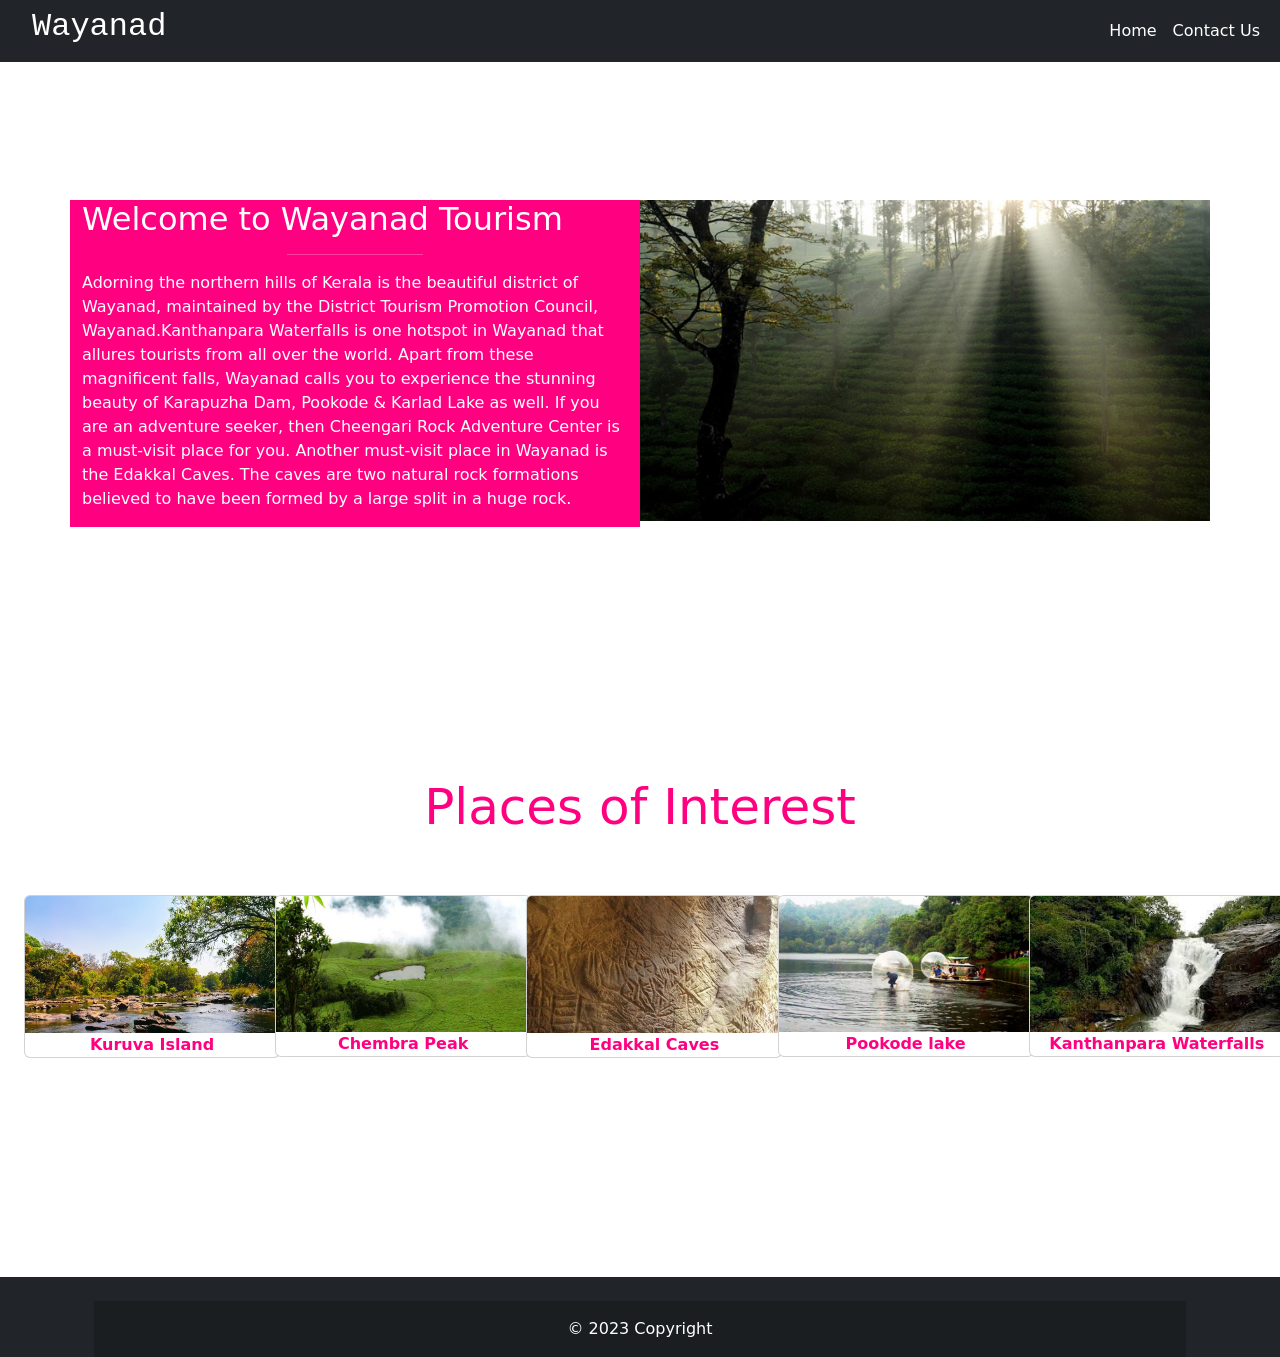
<file: wayanad.html>
<!DOCTYPE html>
<html lang="en">
<head>
    <meta charset="UTF-8">
    <meta http-equiv="X-UA-Compatible" content="IE=edge">
    <meta name="viewport" content="width=device-width, initial-scale=1.0">
    <title>Wayanad</title>
    <link rel="stylesheet" href="css/wayanad.css">
    <link href="https://cdn.jsdelivr.net/npm/bootstrap@5.3.0-alpha1/dist/css/bootstrap.min.css" rel="stylesheet" integrity="sha384-GLhlTQ8iRABdZLl6O3oVMWSktQOp6b7In1Zl3/Jr59b6EGGoI1aFkw7cmDA6j6gD" crossorigin="anonymous">
    <script src="https://cdn.jsdelivr.net/npm/bootstrap@5.3.0-alpha1/dist/js/bootstrap.bundle.min.js" integrity="sha384-w76AqPfDkMBDXo30jS1Sgez6pr3x5MlQ1ZAGC+nuZB+EYdgRZgiwxhTBTkF7CXvN" crossorigin="anonymous"></script>
</head>
<body>
    <nav class="navbar fixed-top navbar-expand-lg bg-dark text-white fixed-top">
        <div class="container-fluid ">
          
          <h2 id="heading">Wayanad</h2>
          <button class="navbar-toggler" type="button" data-bs-toggle="collapse" data-bs-target="#navbarTogglerDemo02" aria-controls="navbarTogglerDemo02" aria-expanded="false" aria-label="Toggle navigation">
            <span class="navbar-toggler-icon"></span>
          </button>
          <div class="collapse navbar-collapse" id="navbarTogglerDemo02">
            <ul class="navbar-nav ms-auto mb-2 mb-lg-0">
              
              <li class="nav-item">
                <a class="nav-link active text-white" href="districts.html">Home</a>
              </li>
              <li class="nav-item">
                <a class="nav-link text-white">Contact Us</a>
              </li>
            </ul>
        
          </div>
        </div>
    </nav> 
    <!--  -->
    <section class="welcome">
        <div class="container">
    <div class="row ">
        <div class="col-md-6 left">
            <aside>
                <h2>Welcome to Wayanad Tourism</h2>
                <hr class="w-25 mx-auto">
                <p>
                    Adorning the northern hills of Kerala is the beautiful district of Wayanad, maintained by the District Tourism Promotion Council, Wayanad.Kanthanpara Waterfalls is one hotspot in Wayanad that allures tourists from all over the world. Apart from these magnificent falls, Wayanad calls you to experience the stunning beauty of Karapuzha Dam, Pookode & Karlad Lake as well. If you are an adventure seeker, then Cheengari Rock Adventure Center is a must-visit place for you. Another must-visit place in Wayanad is the Edakkal Caves. The caves are two natural rock formations believed to have been formed by a large split in a huge rock. 
                    
                </p>
            </aside>

        </div>
        
        <div class="col-md-6 right p-0" data-parallax="scroll" >
          <img src="images/wayanad.jpg" class="img-fluid" id="right-img">
        </div>

    </div>
    </div>
    </section>
     <!--  -->
    
     <div class="row kerala mx-auto">
        <h2 >Places of Interest</h2>
      <div class="row row-cols-1 row-cols-md-2 row-cols-lg-5 mx-auto   ">
        <div class="col">
          <div class="card h-90 mx-auto fade-in-image" style="width: 16rem; ">
            <img src="images/kuruva-island-in-wayanad62b03dc913e8a.jpg" class="card-img-top" alt="...">
            <a class="active" href="">Kuruva Island</a>
            
          </div>
        </div>  
        <div class="col">
          <div class="card h-90 mx-auto fade-in-image" style="width: 16rem;">
            <img src="images/Chembra-Peak-Wayanad_20180119201400.png" class="card-img-top" alt="...">
            <a href="">Chembra Peak</a>
            
          </div>
        </div>  
        <div class="col">
          <div class="card h-90 mx-auto" style="width: 16rem;">
            <img src="images/1494584844_Edakkal_caves.jpg" class="card-img-top" alt="...">
            <a href="">Edakkal Caves</a>
            
          </div>
        </div>
        <div class="col">
          <div class="card h-90 mx-auto" style="width: 16rem;">
            <img src="images/pookode-lake-wayanad-tourism-location-address.jpg" class="card-img-top" alt="...">
            <a class="active"  href="">Pookode lake</a>
            
          </div>
        </div>
        <div class="col"> 
          <div class="card h-90 mx-auto" style="width: 16rem;">
            <img src="images/kantha.jpg" class="card-img-top" alt="...">
            <a href="">Kanthanpara Waterfalls</a>
           
          </div>
        </div>
       </div>
      </div>

      <footer class="bg-dark text-center text-white">
        <!-- Grid container -->
        <div class="container p-4 pb-0">
                  <!-- Copyright -->
        <div class="text-center p-3" style="background-color: rgba(0, 0, 0, 0.2);">
          © 2023 Copyright
          
        </div>
        <!-- Copyright -->
      </footer>
        
      </div>
      <!-- End of .container -->
         
      
    
    
</body>
</html>
</file>
<file: css/districts.css>
*{
    margin: 0;
    padding: 0;
}
#heading{
    margin-left: 10px;
}
.navbar img{
    margin-right: 10px;
    margin-left: 5px;
    padding: 2px;
}



.kerala h2{
    font-size: 50px;
    padding-top: 150px;
    color: red;
    text-align: center;
    padding-bottom: 50px;
    
}

.card a{
    text-align: center;
    text-decoration: none;
    color: red;
    font-weight: bold;
}
.card{
    margin-bottom: 1.2rem;
}
.kerala{
    
    background-color: black;
     
}
.row{
    padding-bottom: 100px;
}
</file>
<file: css/idukki.css>
*{
    margin: 0;
    padding: 0;
}
#heading{
    margin-left: 20px;
    font-family:monospace
}
.kerala h2{
    font-size: 50px;
    padding-top: 150px;
    color:  #ff8000	;
    text-align: center;
    padding-bottom: 50px;
    
}

.card a{
    text-align: center;
    text-decoration: none;
    color:  #ff8000	;
    font-weight: bold;
}
.card{
    margin-bottom: 1.2rem;
}
.welcome{
    padding-top: 200px;
}
.row{
    display: flex;
    flex-wrap: wrap;
    margin-right: -15px;
    margin-left:-15px ;
    padding-bottom: 100px;
}
.left{
    background:#ff8000;
    color: white;
    
}
</file>
<file: css/kozhikode.css>
*{
    margin: 0;
    padding: 0;
}
#heading{
    margin-left: 20px;
    font-family:monospace
}
.kerala h2{
    font-size: 50px;
    padding-top: 150px;
    color:#ff0040 ;
    text-align: center;
    padding-bottom: 50px;
    
}

.card a{
    text-align: center;
    text-decoration: none;
    color:#ff0040;
    font-weight: bold;
}
.card{
    margin-bottom: 1.2rem;
}
.welcome{
    padding-top: 200px;
}
.row{
    display: flex;
    flex-wrap: wrap;
    margin-right: -15px;
    margin-left:-15px ;
    padding-bottom: 100px;
}
.left{
    background: #ff0040;
    color: black;
    
}
</file>
<file: css/login.css>
*{
    padding: 0;
    margin: 0;
}
#heading{
    font-family: 'Times New Roman', Times, serif;
    font-style: italic;
    
    margin-left:10px;
}
.full-page {
    height: 100vh;
    width: 100%;
    
}
.navbar img{
    height: 50px;
    width: 50px;
    margin: 15px;
    padding: 2px;
    
}

body{
    display: flex;
    align-items: center;
    justify-content: center;
    min-height: 100vh;
    background-image: url(../images/munnar.jpg);
    height: 100vh;
    width: 100%;
    background-position: center;
    background-size: cover;
    
}

.formcontainer{
    /* width: 200px; */
    text-align: center;
    position: absolute;
    top: 30vh;
    background: (0,0,0,0.2);
    padding: 10px 20px 0px 20px;
    /* margin-left:37%;
    margin-right: 37%; */
    border-radius: 10px;
    box-shadow: 0px 0px 50px rgb(11, 12, 12);
   
}
.formcontainer h4{
    font-size: 35px;
    font-weight: 620;
}
.formcontainer form{
    margin: 20px 0;
}
form .field{
    width: 100%;
    margin-bottom: 20px;
    
}

form .field .input-area{
    position: relative;
}
form input{
    height: 40px;
    width: 100%;
}




form .pass-link{
    text-align: left;
    margin-top: 10px;
}
.formcontainer a{
    color: #5377F0;
    font-weight: 600;
    text-decoration: none;
}
.formcontainer a:hover{
    text-decoration: underline;
}
form input[type="submit"]{
    margin-top: 20px;
    border: none;
    color:white;
    cursor: pointer;
    background:#5372F0 ;
    transition:0.2s ease;
}
input[type="submit"]:hover{
    background: #2c52ed;
}
span > p{
    color: red;
}
</file>
<file: css/sign.css>
*{
    padding: 0;
    margin: 0;
}
#heading{
    font-family: 'Times New Roman', Times, serif;
    font-style: italic;
   
    margin-left: 10px;
}
.full-page {
    height: 100vh;
    width: 100%;
    background-position: center;
    background-size: cover;
    position: absolute;
    background-image: url(../images/tree.jpg);
}
.navbar img{
    margin: 15px;
    padding: 2px;
    height: 50px;
    width: 50px;
}

.formcontainer{
    position: absolute;
    top: 10vh;
    background: (0,0,0,0.2);
    padding: 10px;
    margin-left:35%;
    margin-right: 37%;
    border-radius: 10px;
    box-shadow: 0px 0px 50px rgb(11, 12, 12);
    max-width: 400px;
    min-height: 200px;
}
h3{
    text-align: center;
}
.formcontainer a{
    text-decoration: none;
    color: blue;

}
span > p{
    color: red;
}
</file>
<file: css/thiru.css>
*{
    margin: 0;
    padding: 0;
}
#heading{
    margin-left: 20px;
    font-family:monospace
}
.kerala h2{
    font-size: 50px;
    padding-top: 150px;
    color:#036 ;
    text-align: center;
    padding-bottom: 50px;
    
}

.card a{
    text-align: center;
    text-decoration: none;
    color: #036;
    font-weight: bold;
}
.card{
    margin-bottom: 1.2rem;
}
.welcome{
    padding-top: 200px;
}
.row{
    display: flex;
    flex-wrap: wrap;
    margin-right: -15px;
    margin-left:-15px ;
    padding-bottom: 100px;
}
.left{
    background:#036 ;
    color: white;
    
}
</file>
<file: css/thrissur.css>
*{
    margin: 0;
    padding: 0;
}
#heading{
    margin-left: 20px;
    font-family:monospace
}
.kerala h2{
    font-size: 50px;
    padding-top: 150px;
    color:#66001a ;
    text-align: center;
    padding-bottom: 50px;
    
}

.card a{
    text-align: center;
    text-decoration: none;
    color:#66001a ;
    font-weight: bold;
}
.card{
    margin-bottom: 1.2rem;
}
.welcome{
    padding-top: 200px;
}
.row{
    display: flex;
    flex-wrap: wrap;
    margin-right: -15px;
    margin-left:-15px ;
    padding-bottom: 100px;
}
.left{
    background: #66001a;
    color: white;
    
}
</file>
<file: css/wayanad.css>
*{
    margin: 0;
    padding: 0;
}
#heading{
    margin-left: 20px;
    font-family:monospace
}
.kerala h2{
    font-size: 50px;
    padding-top: 150px;
    color: #ff0080;
    text-align: center;
    padding-bottom: 50px;
    
}

.card a{
    text-align: center;
    text-decoration: none;
    color:#ff0080 ;
    font-weight: bold;
}
.card{
    margin-bottom: 1.2rem;
}
.welcome{
    padding-top: 200px;
}
.row{
    display: flex;
    flex-wrap: wrap;
    margin-right: -15px;
    margin-left:-15px ;
    padding-bottom: 100px;
}
.left{
    background: #ff0080;
    color: white;
    
}
</file>
